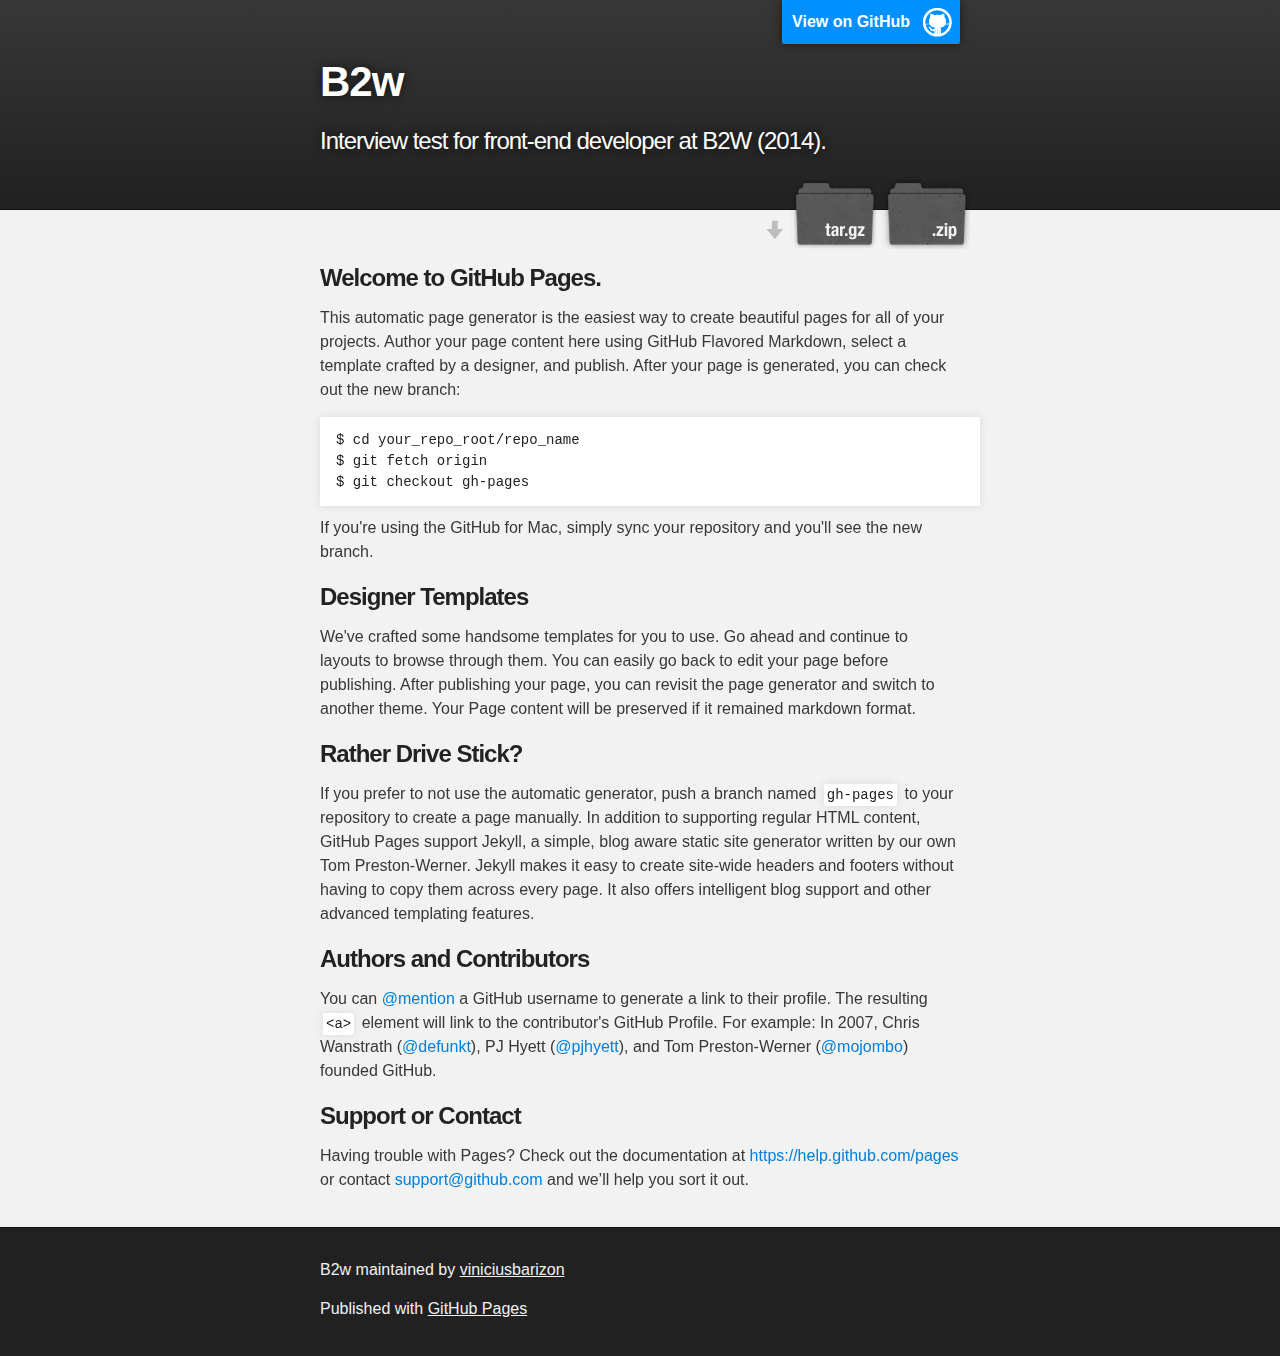
<file: index.html>
<!DOCTYPE html>
<html>

  <head>
    <meta charset='utf-8'>
    <meta http-equiv="X-UA-Compatible" content="chrome=1">
    <meta name="description" content="B2w : Interview test for front-end developer at B2W (2014).">

    <link rel="stylesheet" type="text/css" media="screen" href="stylesheets/stylesheet.css">

    <title>B2w</title>
  </head>

  <body>

    <!-- HEADER -->
    <div id="header_wrap" class="outer">
        <header class="inner">
          <a id="forkme_banner" href="https://github.com/viniciusbarizon/b2w">View on GitHub</a>

          <h1 id="project_title">B2w</h1>
          <h2 id="project_tagline">Interview test for front-end developer at B2W (2014).</h2>

            <section id="downloads">
              <a class="zip_download_link" href="https://github.com/viniciusbarizon/b2w/zipball/master">Download this project as a .zip file</a>
              <a class="tar_download_link" href="https://github.com/viniciusbarizon/b2w/tarball/master">Download this project as a tar.gz file</a>
            </section>
        </header>
    </div>

    <!-- MAIN CONTENT -->
    <div id="main_content_wrap" class="outer">
      <section id="main_content" class="inner">
        <h3>
<a id="welcome-to-github-pages" class="anchor" href="#welcome-to-github-pages" aria-hidden="true"><span class="octicon octicon-link"></span></a>Welcome to GitHub Pages.</h3>

<p>This automatic page generator is the easiest way to create beautiful pages for all of your projects. Author your page content here using GitHub Flavored Markdown, select a template crafted by a designer, and publish. After your page is generated, you can check out the new branch:</p>

<pre><code>$ cd your_repo_root/repo_name
$ git fetch origin
$ git checkout gh-pages
</code></pre>

<p>If you're using the GitHub for Mac, simply sync your repository and you'll see the new branch.</p>

<h3>
<a id="designer-templates" class="anchor" href="#designer-templates" aria-hidden="true"><span class="octicon octicon-link"></span></a>Designer Templates</h3>

<p>We've crafted some handsome templates for you to use. Go ahead and continue to layouts to browse through them. You can easily go back to edit your page before publishing. After publishing your page, you can revisit the page generator and switch to another theme. Your Page content will be preserved if it remained markdown format.</p>

<h3>
<a id="rather-drive-stick" class="anchor" href="#rather-drive-stick" aria-hidden="true"><span class="octicon octicon-link"></span></a>Rather Drive Stick?</h3>

<p>If you prefer to not use the automatic generator, push a branch named <code>gh-pages</code> to your repository to create a page manually. In addition to supporting regular HTML content, GitHub Pages support Jekyll, a simple, blog aware static site generator written by our own Tom Preston-Werner. Jekyll makes it easy to create site-wide headers and footers without having to copy them across every page. It also offers intelligent blog support and other advanced templating features.</p>

<h3>
<a id="authors-and-contributors" class="anchor" href="#authors-and-contributors" aria-hidden="true"><span class="octicon octicon-link"></span></a>Authors and Contributors</h3>

<p>You can <a href="https://github.com/blog/821" class="user-mention">@mention</a> a GitHub username to generate a link to their profile. The resulting <code>&lt;a&gt;</code> element will link to the contributor's GitHub Profile. For example: In 2007, Chris Wanstrath (<a href="https://github.com/defunkt" class="user-mention">@defunkt</a>), PJ Hyett (<a href="https://github.com/pjhyett" class="user-mention">@pjhyett</a>), and Tom Preston-Werner (<a href="https://github.com/mojombo" class="user-mention">@mojombo</a>) founded GitHub.</p>

<h3>
<a id="support-or-contact" class="anchor" href="#support-or-contact" aria-hidden="true"><span class="octicon octicon-link"></span></a>Support or Contact</h3>

<p>Having trouble with Pages? Check out the documentation at <a href="https://help.github.com/pages">https://help.github.com/pages</a> or contact <a href="mailto:support@github.com">support@github.com</a> and we’ll help you sort it out.</p>
      </section>
    </div>

    <!-- FOOTER  -->
    <div id="footer_wrap" class="outer">
      <footer class="inner">
        <p class="copyright">B2w maintained by <a href="https://github.com/viniciusbarizon">viniciusbarizon</a></p>
        <p>Published with <a href="http://pages.github.com">GitHub Pages</a></p>
      </footer>
    </div>

    

  </body>
</html>
</file>
<file: stylesheets/stylesheet.css>
/*******************************************************************************
Slate Theme for GitHub Pages
by Jason Costello, @jsncostello
*******************************************************************************/

@import url(pygment_trac.css);

/*******************************************************************************
MeyerWeb Reset
*******************************************************************************/

html, body, div, span, applet, object, iframe,
h1, h2, h3, h4, h5, h6, p, blockquote, pre,
a, abbr, acronym, address, big, cite, code,
del, dfn, em, img, ins, kbd, q, s, samp,
small, strike, strong, sub, sup, tt, var,
b, u, i, center,
dl, dt, dd, ol, ul, li,
fieldset, form, label, legend,
table, caption, tbody, tfoot, thead, tr, th, td,
article, aside, canvas, details, embed,
figure, figcaption, footer, header, hgroup,
menu, nav, output, ruby, section, summary,
time, mark, audio, video {
  margin: 0;
  padding: 0;
  border: 0;
  font: inherit;
  vertical-align: baseline;
}

/* HTML5 display-role reset for older browsers */
article, aside, details, figcaption, figure,
footer, header, hgroup, menu, nav, section {
  display: block;
}

ol, ul {
  list-style: none;
}

table {
  border-collapse: collapse;
  border-spacing: 0;
}

/*******************************************************************************
Theme Styles
*******************************************************************************/

body {
  box-sizing: border-box;
  color:#373737;
  background: #212121;
  font-size: 16px;
  font-family: 'Myriad Pro', Calibri, Helvetica, Arial, sans-serif;
  line-height: 1.5;
  -webkit-font-smoothing: antialiased;
}

h1, h2, h3, h4, h5, h6 {
  margin: 10px 0;
  font-weight: 700;
  color:#222222;
  font-family: 'Lucida Grande', 'Calibri', Helvetica, Arial, sans-serif;
  letter-spacing: -1px;
}

h1 {
  font-size: 36px;
  font-weight: 700;
}

h2 {
  padding-bottom: 10px;
  font-size: 32px;
  background: url('../images/bg_hr.png') repeat-x bottom;
}

h3 {
  font-size: 24px;
}

h4 {
  font-size: 21px;
}

h5 {
  font-size: 18px;
}

h6 {
  font-size: 16px;
}

p {
  margin: 10px 0 15px 0;
}

footer p {
  color: #f2f2f2;
}

a {
  text-decoration: none;
  color: #007edf;
  text-shadow: none;

  transition: color 0.5s ease;
  transition: text-shadow 0.5s ease;
  -webkit-transition: color 0.5s ease;
  -webkit-transition: text-shadow 0.5s ease;
  -moz-transition: color 0.5s ease;
  -moz-transition: text-shadow 0.5s ease;
  -o-transition: color 0.5s ease;
  -o-transition: text-shadow 0.5s ease;
  -ms-transition: color 0.5s ease;
  -ms-transition: text-shadow 0.5s ease;
}

a:hover, a:focus {text-decoration: underline;}

footer a {
  color: #F2F2F2;
  text-decoration: underline;
}

em {
  font-style: italic;
}

strong {
  font-weight: bold;
}

img {
  position: relative;
  margin: 0 auto;
  max-width: 739px;
  padding: 5px;
  margin: 10px 0 10px 0;
  border: 1px solid #ebebeb;

  box-shadow: 0 0 5px #ebebeb;
  -webkit-box-shadow: 0 0 5px #ebebeb;
  -moz-box-shadow: 0 0 5px #ebebeb;
  -o-box-shadow: 0 0 5px #ebebeb;
  -ms-box-shadow: 0 0 5px #ebebeb;
}

p img {
  display: inline;
  margin: 0;
  padding: 0;
  vertical-align: middle;
  text-align: center;
  border: none;
}

pre, code {
  width: 100%;
  color: #222;
  background-color: #fff;

  font-family: Monaco, "Bitstream Vera Sans Mono", "Lucida Console", Terminal, monospace;
  font-size: 14px;

  border-radius: 2px;
  -moz-border-radius: 2px;
  -webkit-border-radius: 2px;
}

pre {
  width: 100%;
  padding: 10px;
  box-shadow: 0 0 10px rgba(0,0,0,.1);
  overflow: auto;
}

code {
  padding: 3px;
  margin: 0 3px;
  box-shadow: 0 0 10px rgba(0,0,0,.1);
}

pre code {
  display: block;
  box-shadow: none;
}

blockquote {
  color: #666;
  margin-bottom: 20px;
  padding: 0 0 0 20px;
  border-left: 3px solid #bbb;
}


ul, ol, dl {
  margin-bottom: 15px
}

ul {
  list-style-position: inside;
  list-style: disc;
  padding-left: 20px;
}

ol {
  list-style-position: inside;
  list-style: decimal;
  padding-left: 20px;
}

dl dt {
  font-weight: bold;
}

dl dd {
  padding-left: 20px;
  font-style: italic;
}

dl p {
  padding-left: 20px;
  font-style: italic;
}

hr {
  height: 1px;
  margin-bottom: 5px;
  border: none;
  background: url('../images/bg_hr.png') repeat-x center;
}

table {
  border: 1px solid #373737;
  margin-bottom: 20px;
  text-align: left;
 }

th {
  font-family: 'Lucida Grande', 'Helvetica Neue', Helvetica, Arial, sans-serif;
  padding: 10px;
  background: #373737;
  color: #fff;
 }

td {
  padding: 10px;
  border: 1px solid #373737;
 }

form {
  background: #f2f2f2;
  padding: 20px;
}

/*******************************************************************************
Full-Width Styles
*******************************************************************************/

.outer {
  width: 100%;
}

.inner {
  position: relative;
  max-width: 640px;
  padding: 20px 10px;
  margin: 0 auto;
}

#forkme_banner {
  display: block;
  position: absolute;
  top:0;
  right: 10px;
  z-index: 10;
  padding: 10px 50px 10px 10px;
  color: #fff;
  background: url('../images/blacktocat.png') #0090ff no-repeat 95% 50%;
  font-weight: 700;
  box-shadow: 0 0 10px rgba(0,0,0,.5);
  border-bottom-left-radius: 2px;
  border-bottom-right-radius: 2px;
}

#header_wrap {
  background: #212121;
  background: -moz-linear-gradient(top, #373737, #212121);
  background: -webkit-linear-gradient(top, #373737, #212121);
  background: -ms-linear-gradient(top, #373737, #212121);
  background: -o-linear-gradient(top, #373737, #212121);
  background: linear-gradient(top, #373737, #212121);
}

#header_wrap .inner {
  padding: 50px 10px 30px 10px;
}

#project_title {
  margin: 0;
  color: #fff;
  font-size: 42px;
  font-weight: 700;
  text-shadow: #111 0px 0px 10px;
}

#project_tagline {
  color: #fff;
  font-size: 24px;
  font-weight: 300;
  background: none;
  text-shadow: #111 0px 0px 10px;
}

#downloads {
  position: absolute;
  width: 210px;
  z-index: 10;
  bottom: -40px;
  right: 0;
  height: 70px;
  background: url('../images/icon_download.png') no-repeat 0% 90%;
}

.zip_download_link {
  display: block;
  float: right;
  width: 90px;
  height:70px;
  text-indent: -5000px;
  overflow: hidden;
  background: url(../images/sprite_download.png) no-repeat bottom left;
}

.tar_download_link {
  display: block;
  float: right;
  width: 90px;
  height:70px;
  text-indent: -5000px;
  overflow: hidden;
  background: url(../images/sprite_download.png) no-repeat bottom right;
  margin-left: 10px;
}

.zip_download_link:hover {
  background: url(../images/sprite_download.png) no-repeat top left;
}

.tar_download_link:hover {
  background: url(../images/sprite_download.png) no-repeat top right;
}

#main_content_wrap {
  background: #f2f2f2;
  border-top: 1px solid #111;
  border-bottom: 1px solid #111;
}

#main_content {
  padding-top: 40px;
}

#footer_wrap {
  background: #212121;
}



/*******************************************************************************
Small Device Styles
*******************************************************************************/

@media screen and (max-width: 480px) {
  body {
    font-size:14px;
  }

  #downloads {
    display: none;
  }

  .inner {
    min-width: 320px;
    max-width: 480px;
  }

  #project_title {
  font-size: 32px;
  }

  h1 {
    font-size: 28px;
  }

  h2 {
    font-size: 24px;
  }

  h3 {
    font-size: 21px;
  }

  h4 {
    font-size: 18px;
  }

  h5 {
    font-size: 14px;
  }

  h6 {
    font-size: 12px;
  }

  code, pre {
    min-width: 320px;
    max-width: 480px;
    font-size: 11px;
  }

}
</file>
